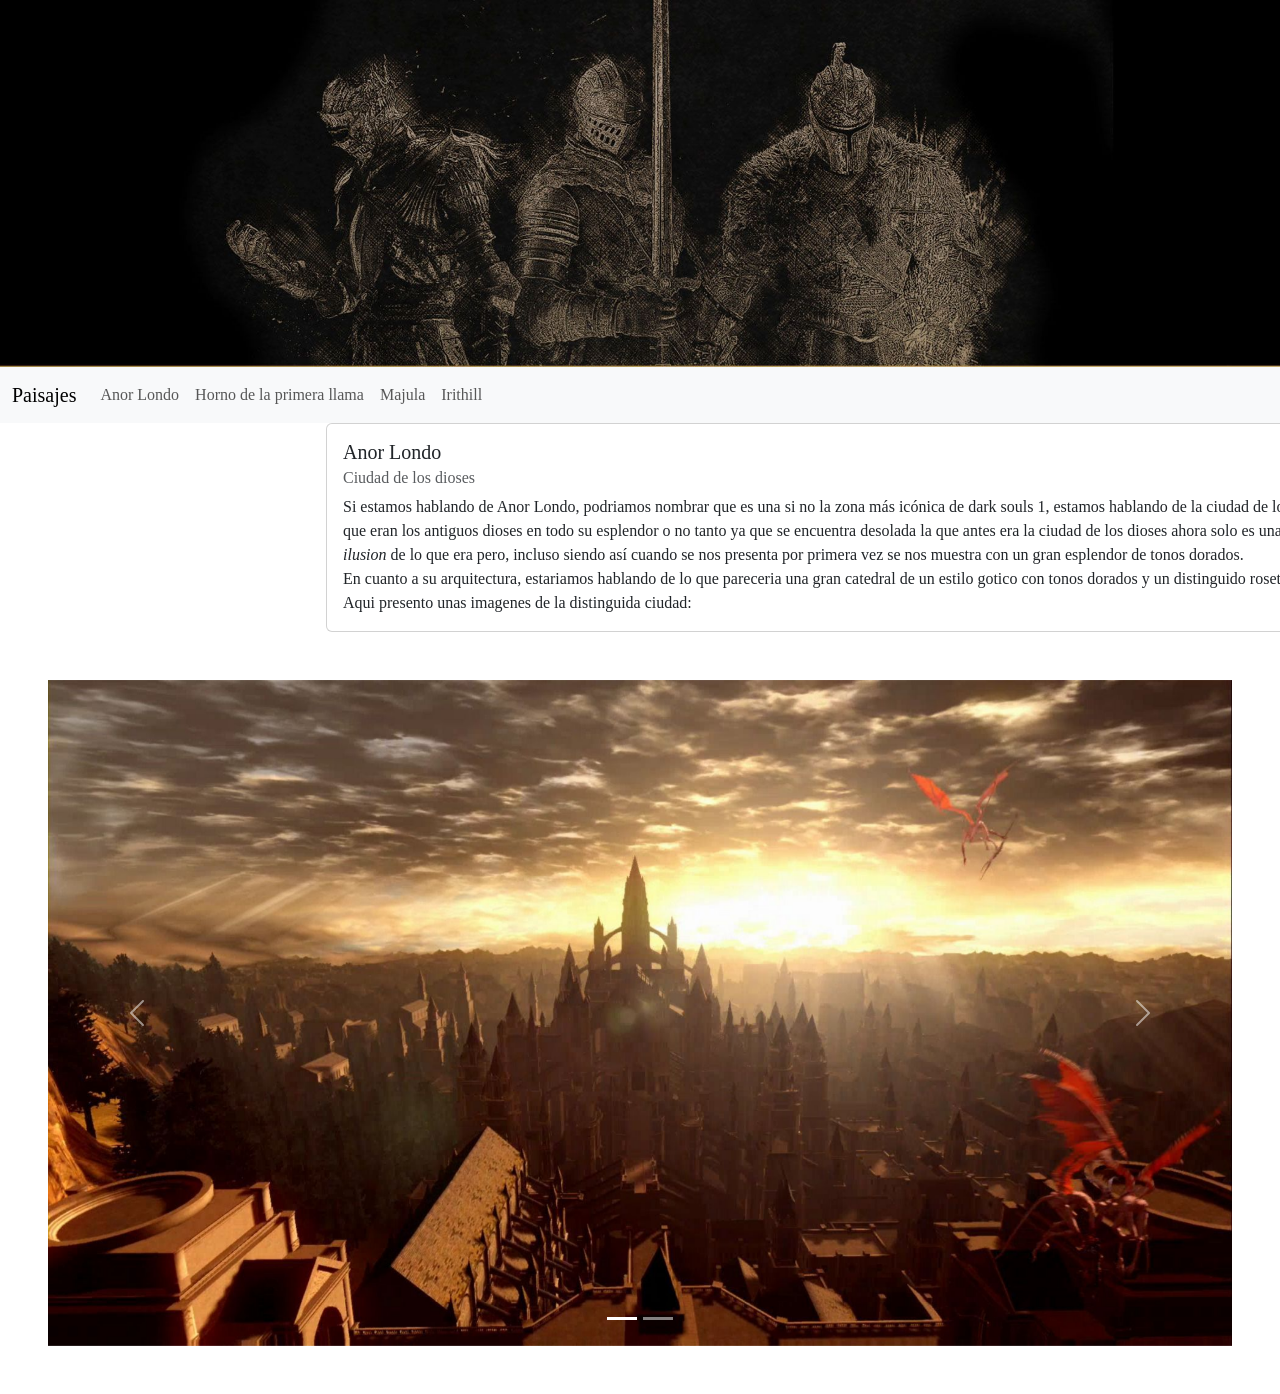
<file: Tarea final lenguaje/AnorLondo.html>
<!DOCTYPE html>
<html lang="es">
<head>
    <meta charset="UTF-8">
    <meta name="viewport" content="width=device-width, initial-scale=1.0">
    <title>Paisajes: Anor Londo</title>
    <meta name="author" content="Antonio Ortiz Bautista">
    <link href="https://cdn.jsdelivr.net/npm/bootstrap@5.3.8/dist/css/bootstrap.min.css" rel="stylesheet" integrity="sha384-sRIl4kxILFvY47J16cr9ZwB07vP4J8+LH7qKQnuqkuIAvNWLzeN8tE5YBujZqJLB" crossorigin="anonymous">
    <link href="css/style.css" rel="stylesheet">
    <script src="https://cdn.jsdelivr.net/npm/bootstrap@5.3.8/dist/js/bootstrap.bundle.min.js" integrity="sha384-FKyoEForCGlyvwx9Hj09JcYn3nv7wiPVlz7YYwJrWVcXK/BmnVDxM+D2scQbITxI" crossorigin="anonymous"></script>
</head>
<body>
    <img src="img/banner.jpg" alt="" class="banner">
<nav class="navbar navbar-expand-md bg-body-tertiary" class="cabecera">
  <div class="container-fluid">
    <a class="navbar-brand" href="index.html">Paisajes</a>
    <button class="navbar-toggler" type="button" data-bs-toggle="collapse" data-bs-target="#navbarNav" aria-controls="navbarNav" aria-expanded="false" aria-label="Toggle navigation">
      <span class="navbar-toggler-icon"></span>
    </button>
    <div class="collapse navbar-collapse" id="navbarNav">
      <ul class="navbar-nav">
        <li class="nav-item">
          <a class="nav-link" href="AnorLondo.html">Anor Londo</a>
        </li>
        <li class="nav-item">
          <a class="nav-link" href="Horno.html">Horno de la primera llama</a>
        </li>
        <li class="nav-item">
          <a class="nav-link" href="Majula.html">Majula</a>
        </li>
        <li class="nav-item">
          <a class="nav-link" href="Irithill.html">Irithill</a>
        </li>
      </ul>
    </div>
  </div>
</nav>
<div class="row justify-content-center">
  <div class="col-md-6">
    <div class="card" style="width: 1000px;">
  <div class="card-body">
    <h5 class="card-title">Anor Londo</h5>
    <h6 class="card-subtitle mb-2 text-body-secondary">Ciudad de los dioses</h6>
    <p class="card-text">  Si estamos hablando de Anor Londo, podriamos nombrar que es una si no la zona más icónica de dark souls 1, 
                estamos hablando de la ciudad de los que eran los antiguos dioses en todo su esplendor o no tanto ya que se 
                encuentra desolada la que antes era la ciudad de los dioses ahora solo es una <i>ilusion</i> de lo que era 
                pero, incluso siendo así cuando se nos presenta por primera vez se nos muestra con un gran esplendor de tonos
                dorados. <br>
                En cuanto a su arquitectura, estariamos hablando de lo que pareceria una gran catedral de un estilo gotico con
                tonos dorados y un distinguido roseton. <br>
                Aqui presento unas imagenes de la distinguida ciudad: </p>
  </div>
</div>
  </div>
</div>
<div id="carouselExampleIndicators" class="carousel slide m-5">
  <div class="carousel-indicators">
    <button type="button" data-bs-target="#carouselExampleIndicators" data-bs-slide-to="0" class="active" aria-current="true" aria-label="Slide 1"></button>
    <button type="button" data-bs-target="#carouselExampleIndicators" data-bs-slide-to="1" aria-label="Slide 2"></button>
  </div>
  <div class="carousel-inner">
    <div class="carousel-item active">
      <img src="img/anor1.jpg" class="d-block w-100" alt="...">
    </div>
    <div class="carousel-item">
      <img src="img/anor2.jpeg" class="d-block w-100" alt="...">
    </div>
  </div>
  <button class="carousel-control-prev" type="button" data-bs-target="#carouselExampleIndicators" data-bs-slide="prev">
    <span class="carousel-control-prev-icon" aria-hidden="true"></span>
    <span class="visually-hidden">Previous</span>
  </button>
  <button class="carousel-control-next" type="button" data-bs-target="#carouselExampleIndicators" data-bs-slide="next">
    <span class="carousel-control-next-icon" aria-hidden="true"></span>
    <span class="visually-hidden">Next</span>
  </button>
</div>

</body>
</html>
</file>
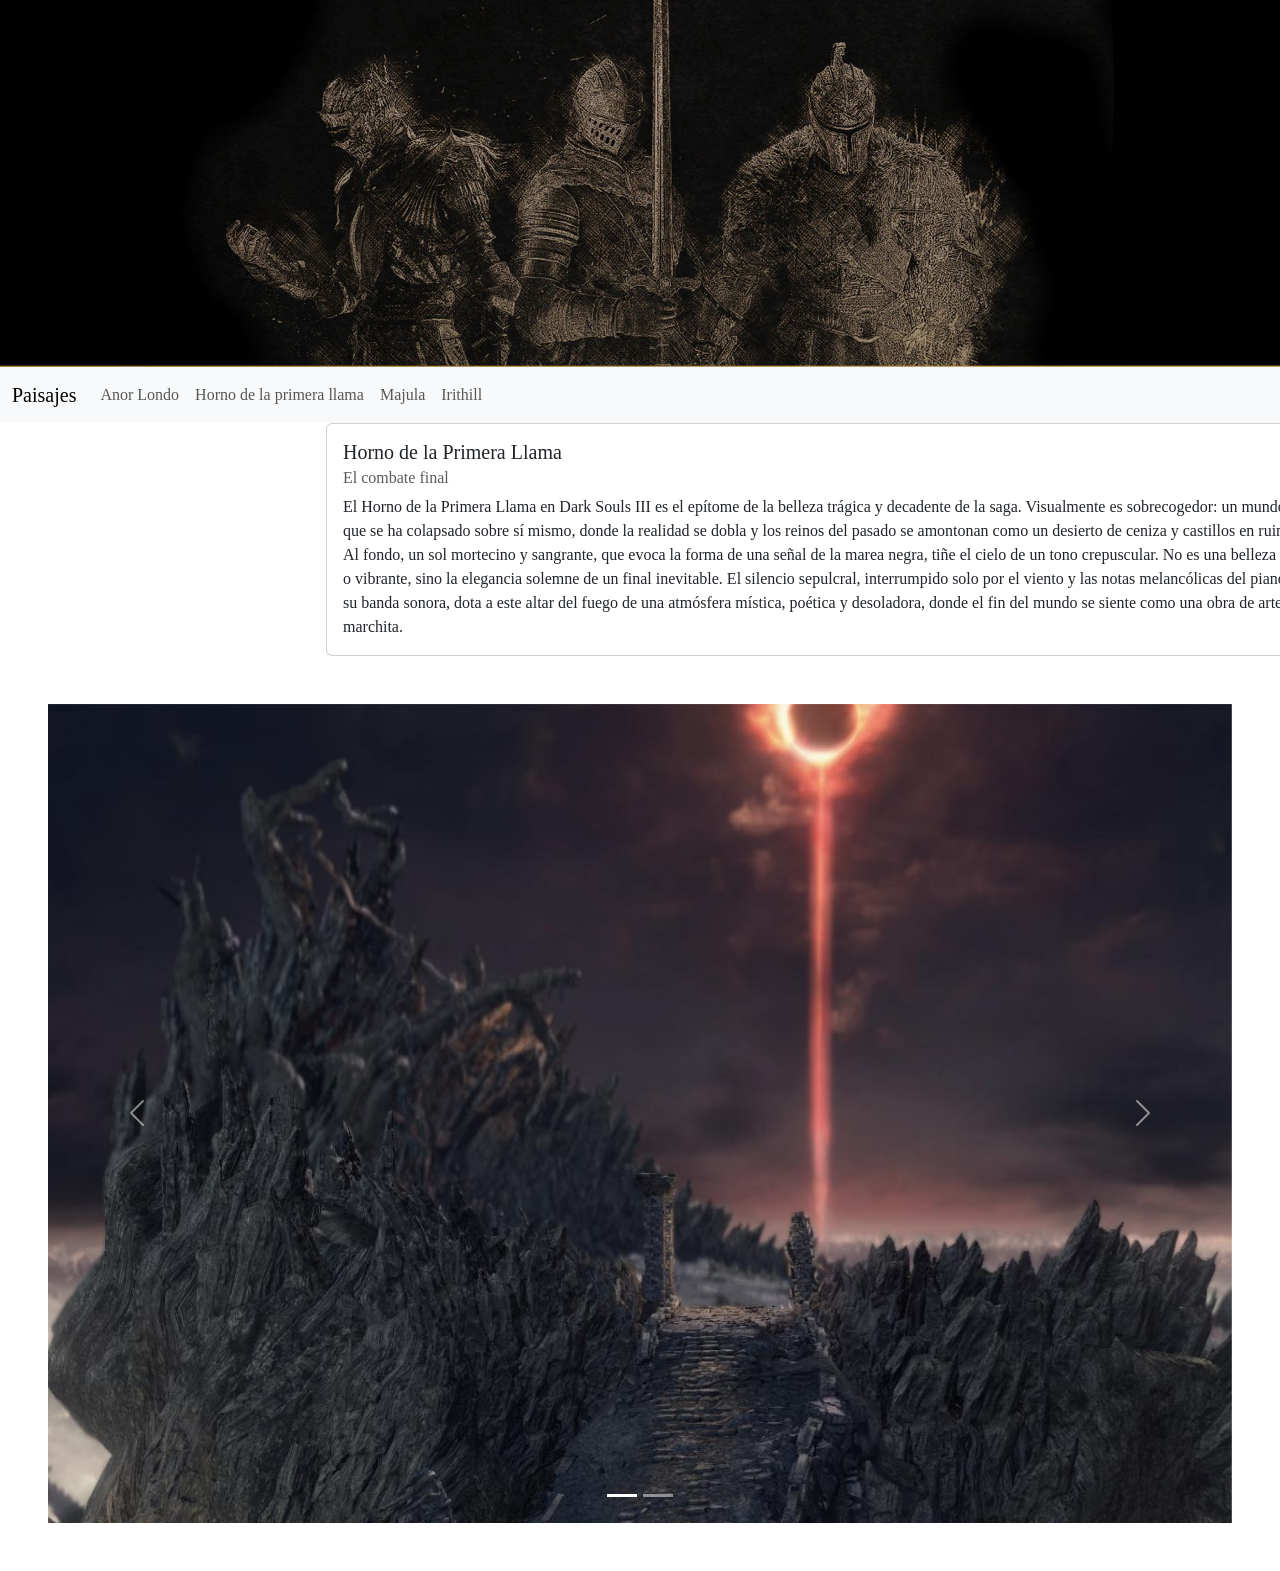
<file: Tarea final lenguaje/Horno.html>
<!DOCTYPE html>
<html lang="es">
<head>
    <meta charset="UTF-8">
    <meta name="viewport" content="width=device-width, initial-scale=1.0">
    <title>Paisajes: Horno de la primera llama</title>
    <meta name="author" content="Antonio Ortiz Bautista">
    <link href="https://cdn.jsdelivr.net/npm/bootstrap@5.3.8/dist/css/bootstrap.min.css" rel="stylesheet" integrity="sha384-sRIl4kxILFvY47J16cr9ZwB07vP4J8+LH7qKQnuqkuIAvNWLzeN8tE5YBujZqJLB" crossorigin="anonymous">
    <link href="css/style.css" rel="stylesheet">
    <script src="https://cdn.jsdelivr.net/npm/bootstrap@5.3.8/dist/js/bootstrap.bundle.min.js" integrity="sha384-FKyoEForCGlyvwx9Hj09JcYn3nv7wiPVlz7YYwJrWVcXK/BmnVDxM+D2scQbITxI" crossorigin="anonymous"></script>
</head>
<body>
    <img src="img/banner.jpg" alt="" class="banner">
<nav class="navbar navbar-expand-md bg-body-tertiary" class="cabecera">
  <div class="container-fluid">
    <a class="navbar-brand" href="index.html">Paisajes</a>
    <button class="navbar-toggler" type="button" data-bs-toggle="collapse" data-bs-target="#navbarNav" aria-controls="navbarNav" aria-expanded="false" aria-label="Toggle navigation">
      <span class="navbar-toggler-icon"></span>
    </button>
    <div class="collapse navbar-collapse" id="navbarNav">
      <ul class="navbar-nav">
        <li class="nav-item">
          <a class="nav-link" href="AnorLondo.html">Anor Londo</a>
        </li>
        <li class="nav-item">
          <a class="nav-link" href="Horno.html">Horno de la primera llama</a>
        </li>
        <li class="nav-item">
          <a class="nav-link" href="Majula.html">Majula</a>
        </li>
        <li class="nav-item">
          <a class="nav-link" href="Irithill.html">Irithill</a>
        </li>
      </ul>
    </div>
  </div>
</nav>
<div class="row justify-content-center">
  <div class="col-md-6" >
    <div class="card" style="width: 1000px;">
  <div class="card-body">
    <h5 class="card-title">Horno de la Primera Llama</h5>
    <h6 class="card-subtitle mb-2 text-body-secondary">El combate final</h6>
    <p class="card-text">  
                El Horno de la Primera Llama en Dark Souls III es el epítome de la belleza trágica y decadente de la saga. Visualmente es sobrecogedor: un mundo que se ha colapsado sobre sí mismo, donde la realidad se dobla y los reinos del pasado se amontonan como un desierto de ceniza y castillos en ruinas. Al fondo, un sol mortecino y sangrante, que evoca la forma de una señal de la marea negra, tiñe el cielo de un tono crepuscular. No es una belleza viva o vibrante, sino la elegancia solemne de un final inevitable. El silencio sepulcral, interrumpido solo por el viento y las notas melancólicas del piano en su banda sonora, dota a este altar del fuego de una atmósfera mística, poética y desoladora, donde el fin del mundo se siente como una obra de arte marchita.
  </div>
</div>
  </div>
</div>
<div id="carouselExampleIndicators" class="carousel slide m-5">
  <div class="carousel-indicators">
    <button type="button" data-bs-target="#carouselExampleIndicators" data-bs-slide-to="0" class="active" aria-current="true" aria-label="Slide 1"></button>
    <button type="button" data-bs-target="#carouselExampleIndicators" data-bs-slide-to="1" aria-label="Slide 2"></button>
  </div>
  <div class="carousel-inner">
    <div class="carousel-item active">
      <img src="img/horno1.jpg" class="d-block w-100" alt="...">
    </div>
    <div class="carousel-item">
      <img src="img/horno2.webp" class="d-block w-100" alt="...">
    </div>
  </div>
  <button class="carousel-control-prev" type="button" data-bs-target="#carouselExampleIndicators" data-bs-slide="prev">
    <span class="carousel-control-prev-icon" aria-hidden="true"></span>
    <span class="visually-hidden">Previous</span>
  </button>
  <button class="carousel-control-next" type="button" data-bs-target="#carouselExampleIndicators" data-bs-slide="next">
    <span class="carousel-control-next-icon" aria-hidden="true"></span>
    <span class="visually-hidden">Next</span>
  </button>
</div>

</body>
</html>
</file>
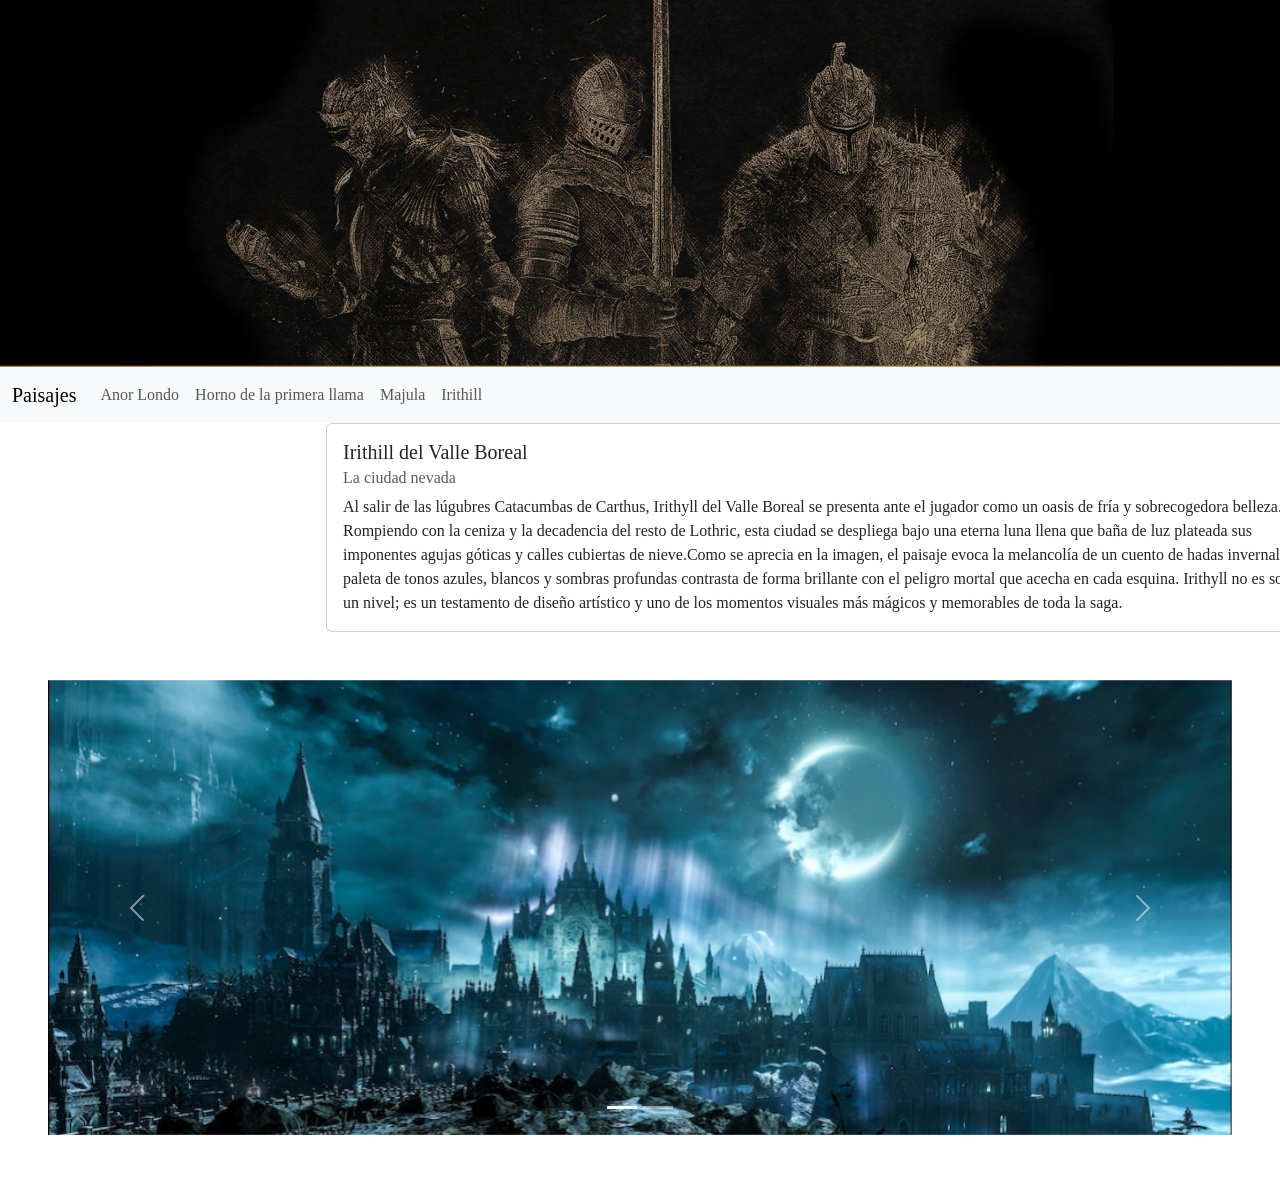
<file: Tarea final lenguaje/Irithill.html>
<!DOCTYPE html>
<html lang="es">
<head>
    <meta charset="UTF-8">
    <meta name="viewport" content="width=device-width, initial-scale=1.0">
    <title>Paisajes: Anor Londo</title>
    <meta name="author" content="Antonio Ortiz Bautista">
    <link href="https://cdn.jsdelivr.net/npm/bootstrap@5.3.8/dist/css/bootstrap.min.css" rel="stylesheet" integrity="sha384-sRIl4kxILFvY47J16cr9ZwB07vP4J8+LH7qKQnuqkuIAvNWLzeN8tE5YBujZqJLB" crossorigin="anonymous">
    <link href="css/style.css" rel="stylesheet">
    <script src="https://cdn.jsdelivr.net/npm/bootstrap@5.3.8/dist/js/bootstrap.bundle.min.js" integrity="sha384-FKyoEForCGlyvwx9Hj09JcYn3nv7wiPVlz7YYwJrWVcXK/BmnVDxM+D2scQbITxI" crossorigin="anonymous"></script>
</head>
<body>
    <img src="img/banner.jpg" alt="" class="banner">
<nav class="navbar navbar-expand-md bg-body-tertiary" class="cabecera">
  <div class="container-fluid">
    <a class="navbar-brand" href="index.html">Paisajes</a>
    <button class="navbar-toggler" type="button" data-bs-toggle="collapse" data-bs-target="#navbarNav" aria-controls="navbarNav" aria-expanded="false" aria-label="Toggle navigation">
      <span class="navbar-toggler-icon"></span>
    </button>
    <div class="collapse navbar-collapse" id="navbarNav">
      <ul class="navbar-nav">
        <li class="nav-item">
          <a class="nav-link" href="AnorLondo.html">Anor Londo</a>
        </li>
        <li class="nav-item">
          <a class="nav-link" href="Horno.html">Horno de la primera llama</a>
        </li>
        <li class="nav-item">
          <a class="nav-link" href="Majula.html">Majula</a>
        </li>
        <li class="nav-item">
          <a class="nav-link" href="Irithill.html">Irithill</a>
        </li>
      </ul>
    </div>
  </div>
</nav>
<div class="row justify-content-center">
  <div class="col-md-6">
    <div class="card" style="width: 1000px;">
  <div class="card-body">
    <h5 class="card-title">Irithill del Valle Boreal</h5>
    <h6 class="card-subtitle mb-2 text-body-secondary">La ciudad nevada</h6>
    <p class="card-text">  Al salir de las lúgubres Catacumbas de Carthus, Irithyll del Valle Boreal se presenta ante el jugador como un oasis de fría y sobrecogedora belleza. Rompiendo con la ceniza y la decadencia del resto de Lothric, esta ciudad se despliega bajo una eterna luna llena que baña de luz plateada sus imponentes agujas góticas y calles cubiertas de nieve.Como se aprecia en la imagen, el paisaje evoca la melancolía de un cuento de hadas invernal. Su paleta de tonos azules, blancos y sombras profundas contrasta de forma brillante con el peligro mortal que acecha en cada esquina. Irithyll no es solo un nivel; es un testamento de diseño artístico y uno de los momentos visuales más mágicos y memorables de toda la saga.
  </div>
</div>
  </div>
</div>
<div id="carouselExampleIndicators" class="carousel slide m-5">
  <div class="carousel-indicators">
    <button type="button" data-bs-target="#carouselExampleIndicators" data-bs-slide-to="0" class="active" aria-current="true" aria-label="Slide 1"></button>
    <button type="button" data-bs-target="#carouselExampleIndicators" data-bs-slide-to="1" aria-label="Slide 2"></button>
  </div>
  <div class="carousel-inner">
    <div class="carousel-item active">
      <img src="img/irithil2.jpeg" class="d-block w-100" alt="...">
    </div>
    <div class="carousel-item">
      <img src="img/irithil3.jpg" class="d-block w-100" alt="...">
    </div>
  </div>
  <button class="carousel-control-prev" type="button" data-bs-target="#carouselExampleIndicators" data-bs-slide="prev">
    <span class="carousel-control-prev-icon" aria-hidden="true"></span>
    <span class="visually-hidden">Previous</span>
  </button>
  <button class="carousel-control-next" type="button" data-bs-target="#carouselExampleIndicators" data-bs-slide="next">
    <span class="carousel-control-next-icon" aria-hidden="true"></span>
    <span class="visually-hidden">Next</span>
  </button>
</div>

</body>
</html>
</file>
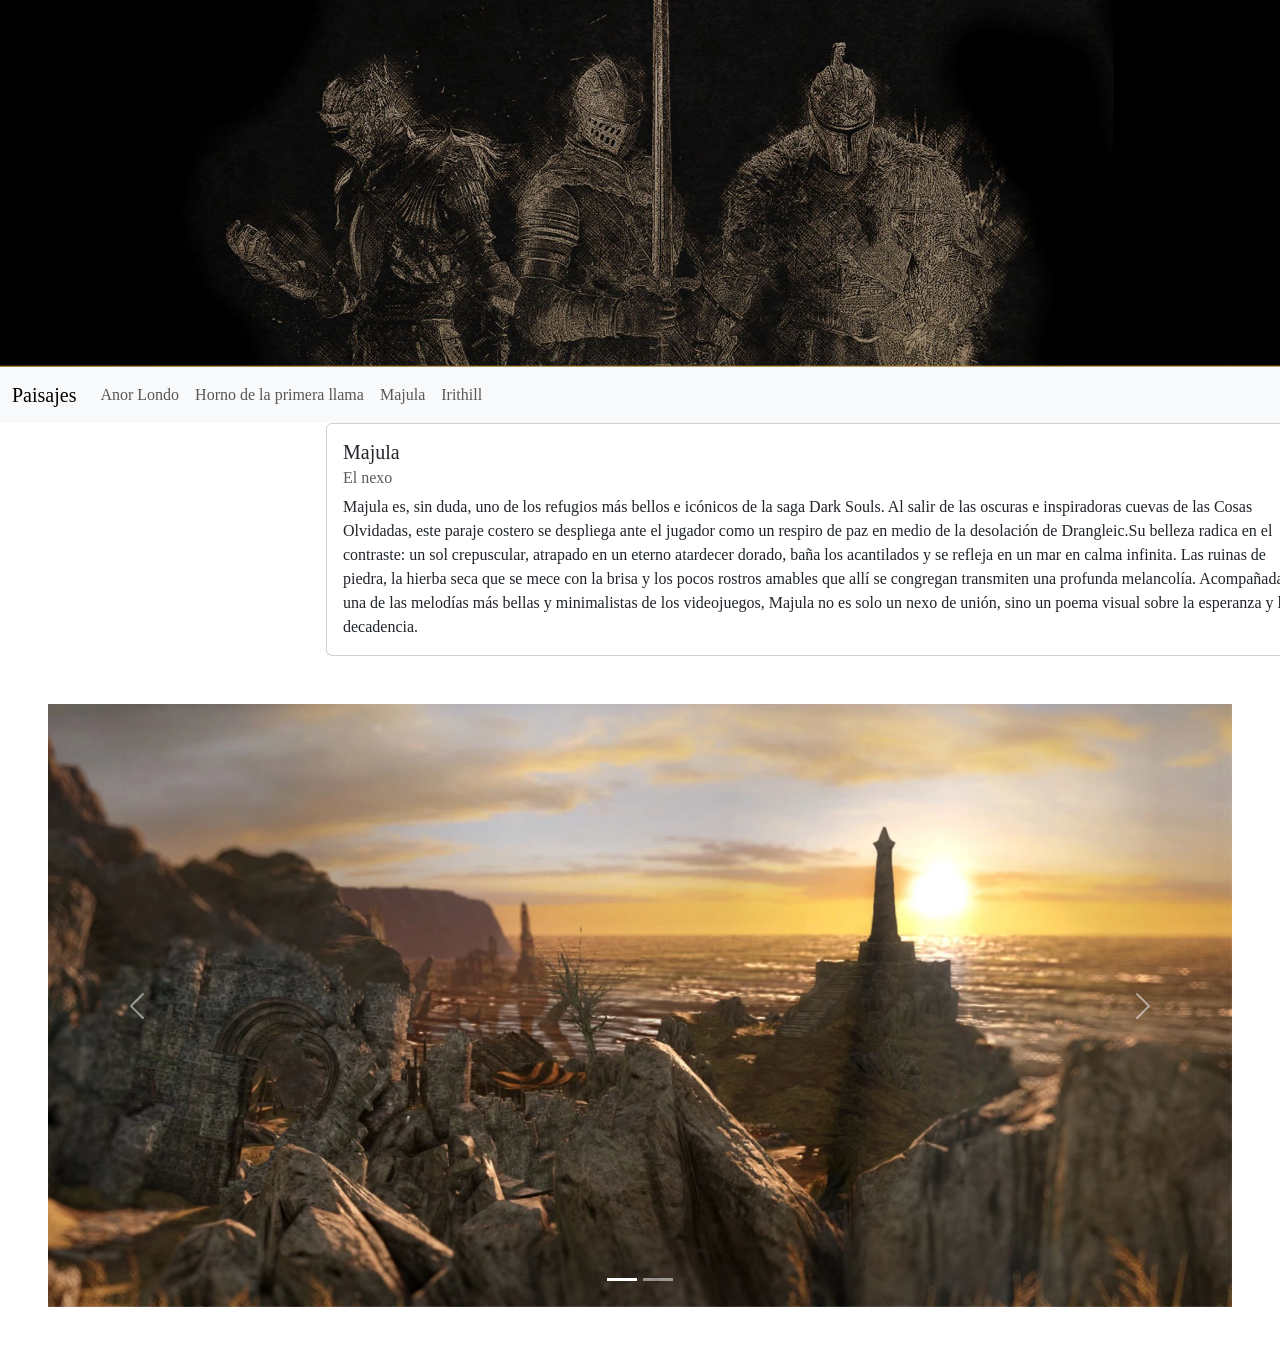
<file: Tarea final lenguaje/Majula.html>
<!DOCTYPE html>
<html lang="es">
<head>
    <meta charset="UTF-8">
    <meta name="viewport" content="width=device-width, initial-scale=1.0">
    <title>Paisajes: Anor Londo</title>
    <meta name="author" content="Antonio Ortiz Bautista">
    <link href="https://cdn.jsdelivr.net/npm/bootstrap@5.3.8/dist/css/bootstrap.min.css" rel="stylesheet" integrity="sha384-sRIl4kxILFvY47J16cr9ZwB07vP4J8+LH7qKQnuqkuIAvNWLzeN8tE5YBujZqJLB" crossorigin="anonymous">
    <link href="css/style.css" rel="stylesheet">
    <script src="https://cdn.jsdelivr.net/npm/bootstrap@5.3.8/dist/js/bootstrap.bundle.min.js" integrity="sha384-FKyoEForCGlyvwx9Hj09JcYn3nv7wiPVlz7YYwJrWVcXK/BmnVDxM+D2scQbITxI" crossorigin="anonymous"></script>
</head>
<body>
    <img src="img/banner.jpg" alt="" class="banner">
<nav class="navbar navbar-expand-md bg-body-tertiary" class="cabecera">
  <div class="container-fluid">
    <a class="navbar-brand" href="index.html">Paisajes</a>
    <button class="navbar-toggler" type="button" data-bs-toggle="collapse" data-bs-target="#navbarNav" aria-controls="navbarNav" aria-expanded="false" aria-label="Toggle navigation">
      <span class="navbar-toggler-icon"></span>
    </button>
    <div class="collapse navbar-collapse" id="navbarNav">
      <ul class="navbar-nav">
        <li class="nav-item">
          <a class="nav-link" href="AnorLondo.html">Anor Londo</a>
        </li>
        <li class="nav-item">
          <a class="nav-link" href="Horno.html">Horno de la primera llama</a>
        </li>
        <li class="nav-item">
          <a class="nav-link" href="Majula.html">Majula</a>
        </li>
        <li class="nav-item">
          <a class="nav-link" href="Irithill.html">Irithill</a>
        </li>
      </ul>
    </div>
  </div>
</nav>
<div class="row justify-content-center">
  <div class="col-md-6">
    <div class="card" style="width: 1000px;">
  <div class="card-body">
    <h5 class="card-title">Majula</h5>
    <h6 class="card-subtitle mb-2 text-body-secondary">El nexo</h6>
    <p class="card-text">  Majula es, sin duda, uno de los refugios más bellos e icónicos de la saga Dark Souls. Al salir de las oscuras e inspiradoras cuevas de las Cosas Olvidadas, este paraje costero se despliega ante el jugador como un respiro de paz en medio de la desolación de Drangleic.Su belleza radica en el contraste: un sol crepuscular, atrapado en un eterno atardecer dorado, baña los acantilados y se refleja en un mar en calma infinita. Las ruinas de piedra, la hierba seca que se mece con la brisa y los pocos rostros amables que allí se congregan transmiten una profunda melancolía. Acompañada por una de las melodías más bellas y minimalistas de los videojuegos, Majula no es solo un nexo de unión, sino un poema visual sobre la esperanza y la decadencia.
  </div>
</div>
  </div>
</div>
<div id="carouselExampleIndicators" class="carousel slide m-5">
  <div class="carousel-indicators">
    <button type="button" data-bs-target="#carouselExampleIndicators" data-bs-slide-to="0" class="active" aria-current="true" aria-label="Slide 1"></button>
    <button type="button" data-bs-target="#carouselExampleIndicators" data-bs-slide-to="1" aria-label="Slide 2"></button>
  </div>
  <div class="carousel-inner">
    <div class="carousel-item active">
      <img src="img/Majula1.webp" class="d-block w-100" alt="...">
    </div>
    <div class="carousel-item">
      <img src="img/majula2.webp" class="d-block w-100" alt="...">
    </div>
  </div>
  <button class="carousel-control-prev" type="button" data-bs-target="#carouselExampleIndicators" data-bs-slide="prev">
    <span class="carousel-control-prev-icon" aria-hidden="true"></span>
    <span class="visually-hidden">Previous</span>
  </button>
  <button class="carousel-control-next" type="button" data-bs-target="#carouselExampleIndicators" data-bs-slide="next">
    <span class="carousel-control-next-icon" aria-hidden="true"></span>
    <span class="visually-hidden">Next</span>
  </button>
</div>

</body>
</html>
</file>
<file: Tarea final lenguaje/css/style.css>
*{
    box-sizing: border-box;
    padding: 0;
    margin: 0;
    font-family: 'Times New Roman', serif;
}
#cabecera{
    background-color: gray;
    display: flex;
    position: sticky;
    z-index: 1000;
    top: 0px;
    flex-wrap: wrap;
}
.banner{
    width: 100%;
}
</file>
